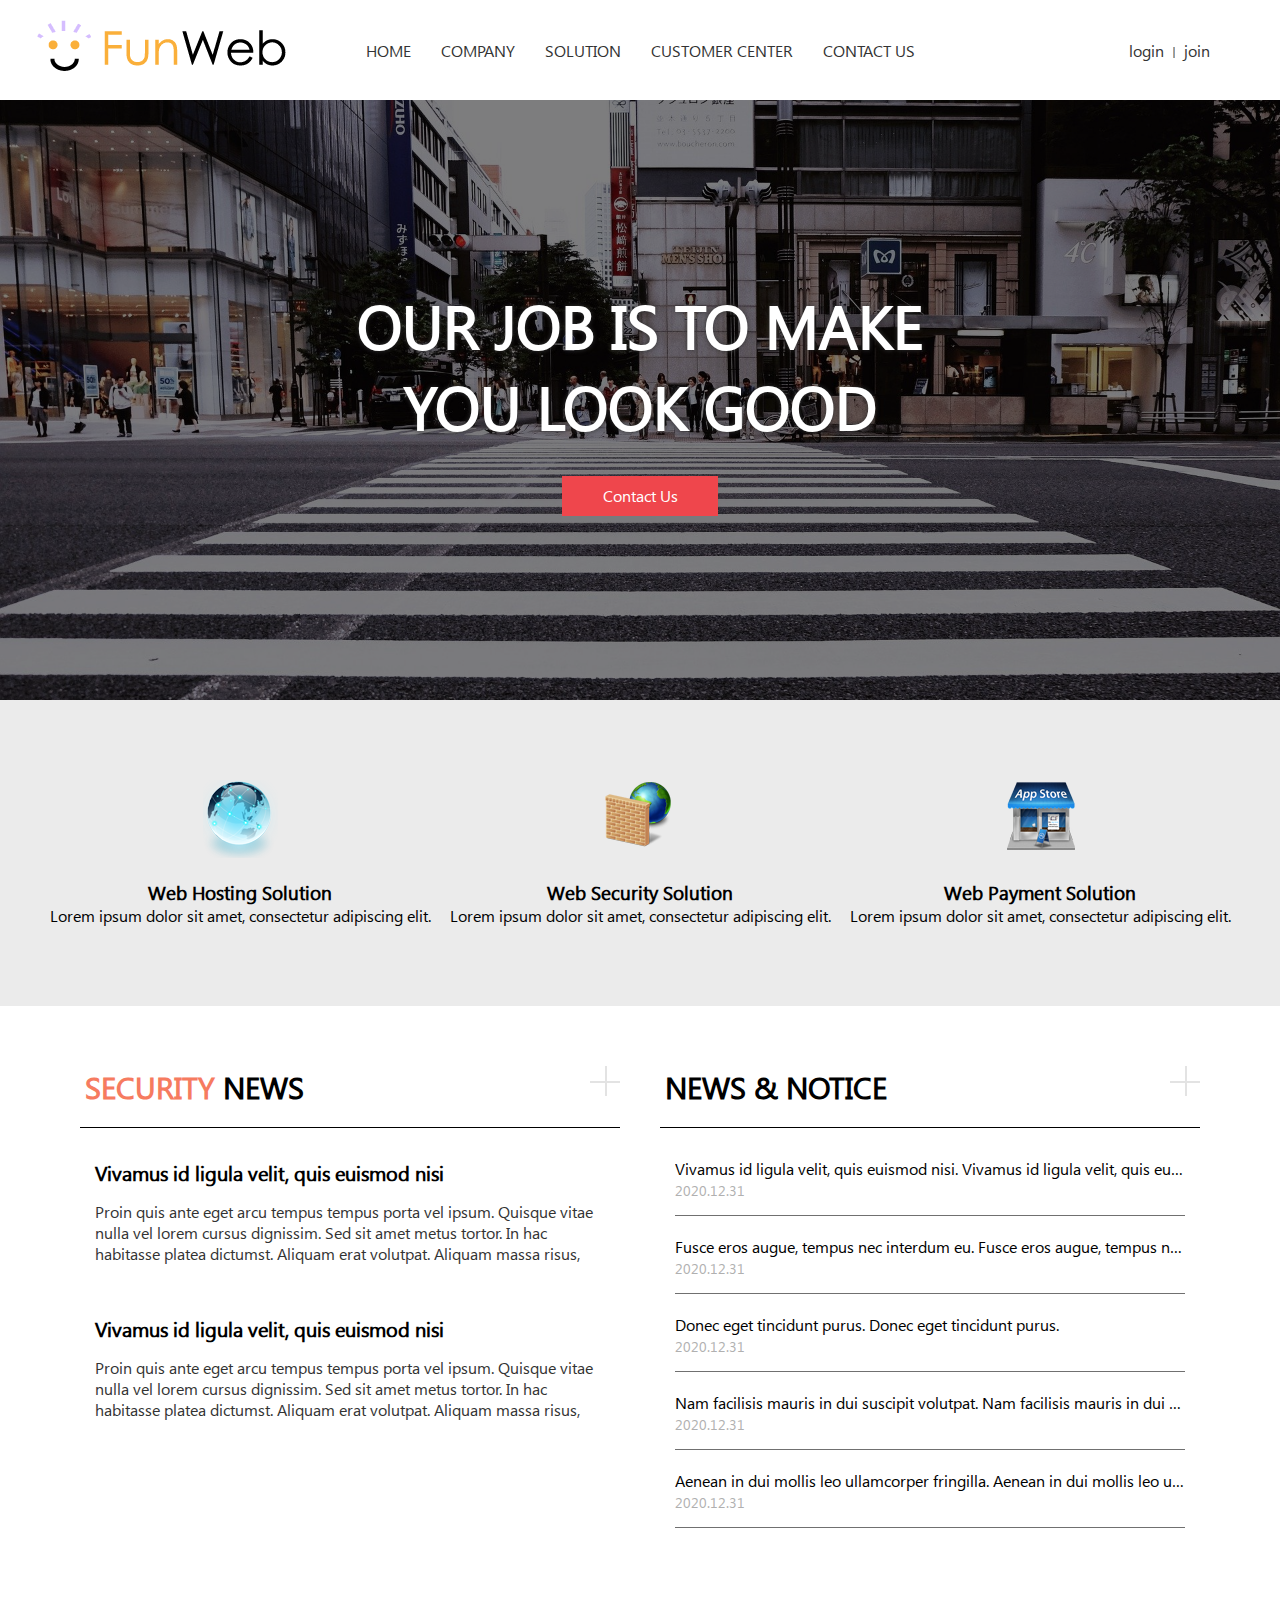
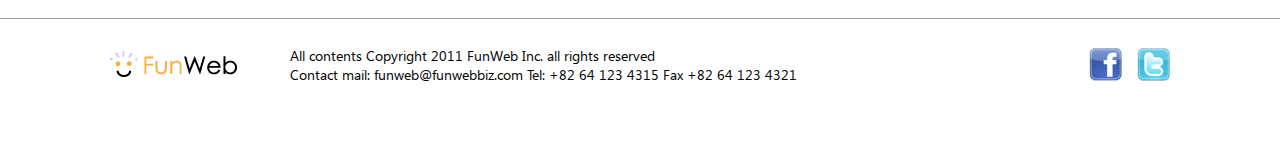
<file: index.html>
<!DOCTYPE html>
<html lang="ko" dir="ltr">
  <head>
    <meta charset="utf-8">
    <title>Funweb</title>
    <link rel="stylesheet" href="css/common.css">
    <link rel="stylesheet" href="css/main.css">
  </head>
  <body>
    <header id="header">
      <h1><a href="/funweb/">funweb</a></h1>
      <nav id="member">
        <h2 class="hidden">멤버십 네비게이션</h2>
        <ul>
          <li class="goLogin"><a href="#">login</a></li>
          <li class="goJoin"><a href="#">join</a></li>
        </ul>
      </nav>
      <nav id="gnb">
        <h2 class="hidden">펀웹 주요 이용메뉴</h2>
        <ul>
          <li><a href="/funweb/">home</a></li>
          <li><a href="/funweb/company_welcome.html">company</a></li>
          <li><a href="#">solution</a></li>
          <li><a href="/funweb/customer_notice.html">customer center</a></li>
          <li><a href="#">contact us</a></li>
        </ul>
      </nav>
    </header>

    <main>
      <section id="content1">
        <h2 class="hidden">슬로건</h2>
        <p>our job is to make<br>you look good</p>
        <a href="#">Contact Us</a>
      </section>

      <div id=content2>
        <section id="solution">
          <h2 class="hidden">웹 솔루션 종류</h2>
          <article class="hosting solution">
            <a href="#">
              <h3>Web Hosting Solution</h3>
              <p>Lorem ipsum dolor sit amet, consectetur adipiscing elit.</p>
            </a>
          </article>
          <article class="security solution">
            <a href="#">
              <h3>Web Security Solution</h3>
              <p>Lorem ipsum dolor sit amet, consectetur adipiscing elit.</p>
            </a>
          </article>
          <article class="payment solution">
            <a href="#">
              <h3>Web Payment Solution</h3>
              <p>Lorem ipsum dolor sit amet, consectetur adipiscing elit.</p>
            </a>
          </article>
        </section>
      </div>

      <section id="content3">
        <h2 class="hidden">고객알림 게시판</h2>
        <section id="sNews">
          <h3><span>Security</span> News</h3>
          <a href="#">
            <dl>
              <dt>Vivamus id ligula velit, quis euismod nisi</dt>
              <dd>Proin quis ante eget arcu tempus tempus porta vel ipsum. Quisque vitae nulla vel lorem cursus dignissim. Sed sit amet metus tortor. In hac habitasse platea dictumst. Aliquam erat volutpat. Aliquam massa risus,</dd>
            </dl>
          </a>
          <a href="#">
            <dl>
              <dt>Vivamus id ligula velit, quis euismod nisi</dt>
              <dd>Proin quis ante eget arcu tempus tempus porta vel ipsum. Quisque vitae nulla vel lorem cursus dignissim. Sed sit amet metus tortor. In hac habitasse platea dictumst. Aliquam erat volutpat. Aliquam massa risus,</dd>
            </dl>
          </a>
          <a href="#" class="more">뉴스 더보기</a>
        </section>
        <section id="notice">
          <h3>News &amp; Notice</h3>
          <ul>
            <li><a href="#">Vivamus id ligula velit, quis euismod nisi. Vivamus id ligula velit, quis euismod nisi.</a><span>2020.12.31</span></li>
            <li><a href="#">Fusce eros augue, tempus nec interdum eu. Fusce eros augue, tempus nec interdum eu.</a><span>2020.12.31</span></li>
            <li><a href="#">Donec eget tincidunt purus. Donec eget tincidunt purus.</a><span>2020.12.31</span></li>
            <li><a href="#">Nam facilisis mauris in dui suscipit volutpat. Nam facilisis mauris in dui suscipit volutpat.</a><span>2020.12.31</span></li>
            <li><a href="#">Aenean in dui mollis leo ullamcorper fringilla. Aenean in dui mollis leo ullamcorper fringilla.</a><span>2020.12.31</span></li>
          </ul>
          <a href="#" class="more">알림 더보기</a>
        </section>
      </section>
    </main>

    <div id="footerWrap">
      <footer id="footer">
        <div class="info">
          <small>All contents Copyright 2011 FunWeb Inc. all rights reserved</small>
          <address>Contact mail: funweb@funwebbiz.com Tel: +82 64 123 4315 Fax +82 64 123 4321</address>
        </div>
        <ul class="sns">
          <li class="facebook"><a href="#">페이스북 바로가기</a></li>
          <li class="twitter"><a href="#">트위터 바로가기</a></li>
        </ul>
      </footer>
    </div>
  </body>
</html>
</file>
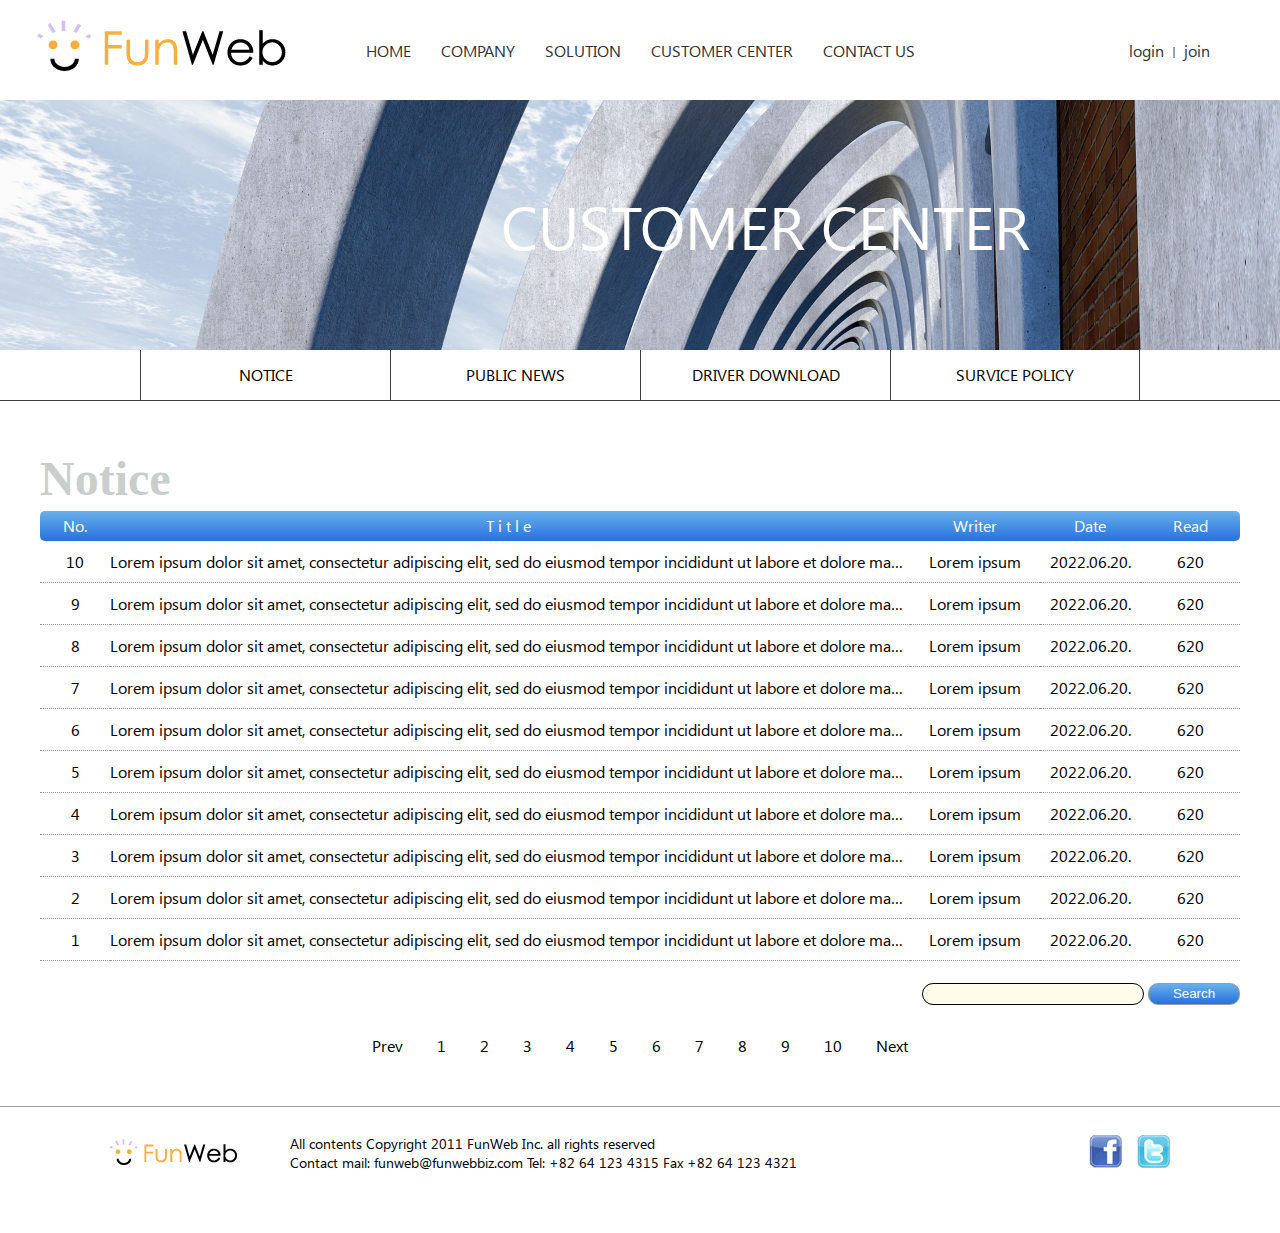
<file: customer_notice.html>
<!DOCTYPE html>
<html lang="ko" dir="ltr">
  <head>
    <meta charset="utf-8">
    <title>Funweb 공지사항</title>
    <link rel="stylesheet" href="css/common.css">
    <link rel="stylesheet" href="css/sub.css">
  </head>
  <body>
    <header id="header">
      <h1><a href="/funweb/">funweb</a></h1>
      <nav id="member">
        <h2 class="hidden">멤버십 네비게이션</h2>
        <ul>
          <li class="goLogin"><a href="#">login</a></li>
          <li class="goJoin"><a href="#">join</a></li>
        </ul>
      </nav>
      <nav id="gnb">
        <h2 class="hidden">펀웹 주요 이용메뉴</h2>
        <ul>
          <li><a href="/funweb/">home</a></li>
          <li><a href="/funweb/company_welcome.html">company</a></li>
          <li><a href="#">solution</a></li>
          <li><a href="/funweb/customer_notice.html">customer center</a></li>
          <li><a href="#">contact us</a></li>
        </ul>
      </nav>
    </header>

    <!-- 서브페이지 시작 -->

    <section id="container">
      <header id="subHeader" class="subHeaderCustomer">
        <h2>Customer Center</h2>
      </header>

      <div id="subWrap">
        <nav id="snb">
          <h3 class="hidden">customer center 서브메뉴</h3>
          <ul>
            <li><a href="#">notice</a></li>
            <li><a href="#">public news</a></li>
            <li><a href="#">driver download</a></li>
            <li><a href="#">survice policy</a></li>
          </ul>
        </nav>

        <article id="subContent">
          <h3>Notice</h3>

          <table id="notice">
            <caption class="hidden">공지사항</caption>
            <thead>
              <tr>
                <th scope="col" class="no">no.</th>
                <th scope="col" class="title">title</th>
                <th scope="col" class="writer">writer</th>
                <th scope="col" class="date">date</th>
                <th scope="col" class="read">read</th>
              </tr>
            </thead>
            <tbody>
              <tr>
                <td>10</td>
                <td class="listTitle">
                  <div>
                    Lorem ipsum dolor sit amet, consectetur adipiscing elit, sed do eiusmod tempor incididunt ut labore et dolore magna aliqua.
                  </div>
                </td>
                <td>Lorem ipsum</td>
                <td>2022.06.20.</td>
                <td>620</td>
              </tr>
              <tr>
                <td>9</td>
                <td class="listTitle">
                  <div>
                    Lorem ipsum dolor sit amet, consectetur adipiscing elit, sed do eiusmod tempor incididunt ut labore et dolore magna aliqua.
                  </div>
                </td>
                <td>Lorem ipsum</td>
                <td>2022.06.20.</td>
                <td>620</td>
              </tr>
              <tr>
                <td>8</td>
                <td class="listTitle">
                  <div>
                    Lorem ipsum dolor sit amet, consectetur adipiscing elit, sed do eiusmod tempor incididunt ut labore et dolore magna aliqua.
                  </div>
                </td>
                <td>Lorem ipsum</td>
                <td>2022.06.20.</td>
                <td>620</td>
              </tr>
              <tr>
                <td>7</td>
                <td class="listTitle">
                  <div>
                    Lorem ipsum dolor sit amet, consectetur adipiscing elit, sed do eiusmod tempor incididunt ut labore et dolore magna aliqua.
                  </div>
                </td>
                <td>Lorem ipsum</td>
                <td>2022.06.20.</td>
                <td>620</td>
              </tr>
              <tr>
                <td>6</td>
                <td class="listTitle">
                  <div>
                    Lorem ipsum dolor sit amet, consectetur adipiscing elit, sed do eiusmod tempor incididunt ut labore et dolore magna aliqua.
                  </div>
                </td>
                <td>Lorem ipsum</td>
                <td>2022.06.20.</td>
                <td>620</td>
              </tr>
              <tr>
                <td>5</td>
                <td class="listTitle">
                  <div>
                    Lorem ipsum dolor sit amet, consectetur adipiscing elit, sed do eiusmod tempor incididunt ut labore et dolore magna aliqua.
                  </div>
                </td>
                <td>Lorem ipsum</td>
                <td>2022.06.20.</td>
                <td>620</td>
              </tr>
              <tr>
                <td>4</td>
                <td class="listTitle">
                  <div>
                    Lorem ipsum dolor sit amet, consectetur adipiscing elit, sed do eiusmod tempor incididunt ut labore et dolore magna aliqua.
                  </div>
                </td>
                <td>Lorem ipsum</td>
                <td>2022.06.20.</td>
                <td>620</td>
              </tr>
              <tr>
                <td>3</td>
                <td class="listTitle">
                  <div>
                    Lorem ipsum dolor sit amet, consectetur adipiscing elit, sed do eiusmod tempor incididunt ut labore et dolore magna aliqua.
                  </div>
                </td>
                <td>Lorem ipsum</td>
                <td>2022.06.20.</td>
                <td>620</td>
              </tr>
              <tr>
                <td>2</td>
                <td class="listTitle">
                  <div>
                    Lorem ipsum dolor sit amet, consectetur adipiscing elit, sed do eiusmod tempor incididunt ut labore et dolore magna aliqua.
                  </div>
                </td>
                <td>Lorem ipsum</td>
                <td>2022.06.20.</td>
                <td>620</td>
              </tr>
              <tr>
                <td>1</td>
                <td class="listTitle">
                  <div>
                    Lorem ipsum dolor sit amet, consectetur adipiscing elit, sed do eiusmod tempor incididunt ut labore et dolore magna aliqua.
                  </div>
                </td>
                <td>Lorem ipsum</td>
                <td>2022.06.20.</td>
                <td>620</td>
              </tr>
            </tbody>
          </table>

          <form id="noticeSearch">
            <fieldset>
              <legend class="hidden">공지사항 검색</legend>
              <input type="text" id="searchBox" aria-label="검색어입력">
              <input type="button" id="searchBtn" aria-label="검색버튼" value="Search">
            </fieldset>
          </form>

          <div id="page_control">
            <a href="#">Prev</a>
            <a href="#">1</a>
            <a href="#">2</a>
            <a href="#">3</a>
            <a href="#">4</a>
            <a href="#">5</a>
            <a href="#">6</a>
            <a href="#">7</a>
            <a href="#">8</a>
            <a href="#">9</a>
            <a href="#">10</a>
            <a href="#">Next</a>
          </div>

        </article>
      </div>
    </section>

    <!-- 서브페이지 마침 -->

    <div id="footerWrap">
      <footer id="footer">
        <div class="info">
          <small>All contents Copyright 2011 FunWeb Inc. all rights reserved</small>
          <address>Contact mail: funweb@funwebbiz.com Tel: +82 64 123 4315 Fax +82 64 123 4321</address>
        </div>
        <ul class="sns">
          <li class="facebook"><a href="#">페이스북 바로가기</a></li>
          <li class="twitter"><a href="#">트위터 바로가기</a></li>
        </ul>
      </footer>
    </div>
  </body>
</html>
</file>
<file: css/common.css>
@charset "UTF-8";

body, h1, h2, h3, h4, h5, h6, ul, dl, dd, p, figure, th, td, fieldset, input { margin: 0; padding: 0; }
ul li { list-style: none; }
a { text-decoration: none; }
address { font-style: normal; }
table { border-collapse: collapse; }
fieldset { border: 0; }

.hidden { position: absolute; left: -9999px; }

/* 웹 폰트 */
@font-face {
  font-family: "segoe";
  src: url(../font/segoeui.ttf),
       url(../font/segoeui.eot), url(../font/segoeui.woff);
}

body { font-family: "segoe", sans-serif;
        min-width: 1200px;
        position: relative; }

/* 헤더 */
/* 로고와 멤버십은 포지션, 메뉴만 플렉스 */
#header { height: 100px; background: #fff;
          display: flex; justify-content: center; align-items: center; }
#header h1 { position: absolute; width: 249px; top: 20px; left: 37px; }
#header h1 a { display: block; height: 51px;
                background: url(../images/logo.png) no-repeat;
                text-indent: -9999px; }

#member { position: absolute; top: 40px; right: 70px; }
#member ul { display: flex; justify-content: flex-end; }
#member ul li { position: relative; }
#member ul li.goLogin { padding-right: 10px; }
#member ul li.goLogin::after { content: ""; position: absolute; right: 0; top: 7px;
                                border-right: 1px solid #bea082; height: 11px; }
#member ul li.goJoin { padding-left: 10px; }
#member ul li.goJoin::before { content: ""; position: absolute; left: 0; top: 7px;
                              border-left: 1px solid #82a0be; height: 11px; }
#member ul li a { color: #333; }

#gnb ul { display: flex; }
#gnb ul li { margin: 0 5px; }
#gnb ul li a { padding: 0 10px; color: #333; text-transform: uppercase; }
#gnb ul li a:hover { padding-bottom: 10px; border-bottom: 3px solid #00bff3; }

/* 푸터 */
#footerWrap { height: 76px; border-top: 1px solid #a0a0a0;
              padding: 25px 0; }

#footer { width: 1200px; margin: 0 auto;
          display: flex; justify-content: space-between;
          padding: 0 70px 0 250px; box-sizing: border-box;
          background: url(../images/logoFooter.png) no-repeat 70px center; }

#footer .info small { font-size: 14px; }
#footer .info address { font-size: 14px; }

#footer .sns { display: flex; align-items: center; }
#footer .sns li { width: 33px; margin-left: 15px; }
#footer .sns li a { display: block; height: 33px;
                    background: url(../images/bgSns.png) no-repeat;
                    text-indent: -9999px; }
#footer .sns .twitter a { background-position-x: right; }

/* @media screen and ( max-width: 1200px ) {
  #header { display: block; height: 70px; }
  #header h1 { transform: scale(0.7); top: 10px; }

  #member { position: absolute; top: 20px; right: 70px; }

  #gnb { position: absolute; top: 70px; left: 0; z-index: 999;
          width: 100%; border-top: 1px solid #000; background: #fff; }
  #gnb ul { justify-content: space-evenly; }
  #gnb ul li { margin: 0; line-height: 46px; }

  #solution { width: 100%; }
  #content3 { width: 100%; }

  #footer { width: 100%; position: relative; justify-content: flex-end; }
  #footer .info { position: absolute; top: 40px; left: 70px; }
 } */
</file>
<file: css/main.css>
@charset "UTF-8";

/* 메인 */
#content1 { position: relative;
            width: 100%; height: 600px;
            background: url(../images/bgSlogan.jpg) no-repeat center top / cover;
            display: flex; flex-direction: column;
            justify-content: center; align-items: center;
            text-align: center; }
#content1::before { content: ""; position: absolute; top: 0; left: 0;
                    width: 100%; height: 100%;
                    background: rgba(0, 0, 0, 0.5); }
#content1 p { text-transform: uppercase; position: relative;
              font-size: 60px; font-weight: bold; color: #fff;
              text-shadow: 0 0 5px #333; }
#content1 a { margin-top: 30px; position: relative;
              display: block; width: 156px; background: #ef464c;
              color: #fff; line-height: 40px; }

#content2 { background: #ebebeb; }

#solution { width: 1200px; margin: 0 auto; padding: 80px 0;
            display: flex; }
#solution .solution { text-align: center; flex: 1; }
#solution .solution::before { content: ""; display: block; margin: 0 auto;
                              width: 100px; height: 100px;
                              background: url(../images/bgSolution.png) no-repeat; }
#solution .security::before { content: ""; background-position-x: center; }
#solution .payment::before { content: ""; background-position-x: right; }
#solution .solution a { color: #000; }

#content3 { width: 1200px; margin: 60px auto;
            display: flex; justify-content: space-evenly; }
#content3 > section { width: 45%; position: relative; }
#content3 > section h3 { font-size: 30px; padding: 0 5px 20px;
                          border-bottom: 1px solid #000;
                          text-transform: uppercase; }
#content3 > section .more { position: absolute; top: 0; right: 0;
                            width: 30px; height: 30px; text-indent: -9999px;
                            transition: 0.3s; }
#content3 > section .more::before { content: ""; position: absolute; top: 50%; left: 0;
                                    border-top: 2px solid #e3e3e3; width: 30px; }
#content3 > section .more::after { content: ""; position: absolute; top: 0; left: 50%;
                                    border-left: 2px solid #e3e3e3; height: 30px; }
#content3 > section .more:hover { transform: rotate(45deg); }

#sNews h3 span { color: #f67b60; }
#sNews a { color: #000; }
#sNews a dl { padding: 30px 15px 10px; }
#sNews a dl dt { font-size: 20px; font-weight: bold; margin-bottom: 15px; }
#sNews a dl dd { color: #333; margin-bottom: 10px; }

#notice ul { padding: 30px 15px 10px; }
#notice ul li { margin-bottom: 20px;
                border-bottom: 1px solid #707070; padding-bottom: 15px; }
#notice ul li a { color: #000; display: block;
                  white-space: nowrap; overflow: hidden;
                  text-overflow: ellipsis; }
#notice ul li span { color: #b0b0b0; font-size: 14px; }
</file>
<file: css/sub.css>
@charset "UTF-8";

#subHeader { width: 100%; height: 250px;
              background: no-repeat center top / cover;
              display: flex; justify-content: flex-end; align-items: center;
              position: relative; }
#subHeader.subHeaderCompany { background-image: url(../images/bgCompany.jpg); }
#subHeader.subHeaderCustomer { background-image: url(../images/bgCustomer.jpg); }
#subHeader h2 { color: #fff; text-transform: uppercase;
                font-size: 60px; font-weight: normal;
                position: absolute; right: 250px; }

/* #subWrap { width: 1200px; margin: 0px auto;
          display: flex; justify-content: space-between;
        } */

/* #snb { width: 300px; height: 319px; background: #fff; }
#snb h3 { background: #3c3c3c; color: #fff;
          line-height: 95px; text-align: center;
          font-size: 32px; font-weight: normal;
          text-transform: uppercase; }
#snb ul { margin-top: 20px; }
#snb ul li { border-bottom: 1px solid #b6bbc5;
              padding-left: 25px; box-sizing: border-box; }
#snb ul li a { color: #000; text-transform: uppercase;
                display: block; line-height: 50px; } */

#snb { width: 100%; display: flex; justify-content: center;
        border-bottom: 1px solid #3c3c3c; }
#snb ul { width: 1000px; display: flex; }
#snb ul li { width: 25%; }
#snb ul li a { display: block; border-left: 1px solid #3c3c3c;
                color: #000; text-transform: uppercase;
                line-height: 50px; text-align: center; }
#snb ul li:last-child a { border-right: 1px solid #3c3c3c; }
#snb ul li a:hover { background: url(../images/bgSnb.png) no-repeat right 20px center; }

#subContent { width: 1200px; margin: 50px auto; }
#subContent h3 { font-size: 48px; font-family: serif; color: #c8cecc; }

/* company */
#subContent figure { float: right; margin: 0 0 5px 20px; }
#subContent figure figcaption { text-align: center; color: #7e9ded; }
#subContent p { padding: 5px 20px; }

/* customer */
#notice { margin-top: 5px; }
#notice th { background: linear-gradient(180deg, #68b0eb, #2771de);
                font-weight: normal; line-height: 30px; text-align: center;
                text-transform: capitalize; color: #fff; }
#notice .no { width: 70px; border-radius: 5px 0 0 5px; }
#notice .title { letter-spacing: 4px; }
#notice .writer { width: 130px; }
#notice .date { width: 100px; }
#notice .read { width: 100px; border-radius: 0 5px 5px 0; }

#notice td { text-align: center;
              padding: 10px 0; border-bottom: 1px dotted #999; }
#notice td:nth-child(2) { text-align: left; }
#notice td:nth-child(2) div { width: 800px;
                              white-space: nowrap; overflow: hidden;
                              text-overflow: ellipsis; }

#noticeSearch { text-align: right; margin: 20px 0 30px; }
#searchBox { width: 222px; height: 22px; background: #fefdeb;
              border: 1px solid #000; border-radius: 11px;
              box-sizing: border-box; }
#searchBtn { width: 92px; height: 22px;
              background: linear-gradient(180deg, #68b0eb, #2771de); color: #fff;
              border: 1px solid #9c9c9c; border-radius: 10px;
              box-sizing: border-box; }

#page_control { text-align: center; }
#page_control a { margin: 0 15px; color: #000; }
</file>
